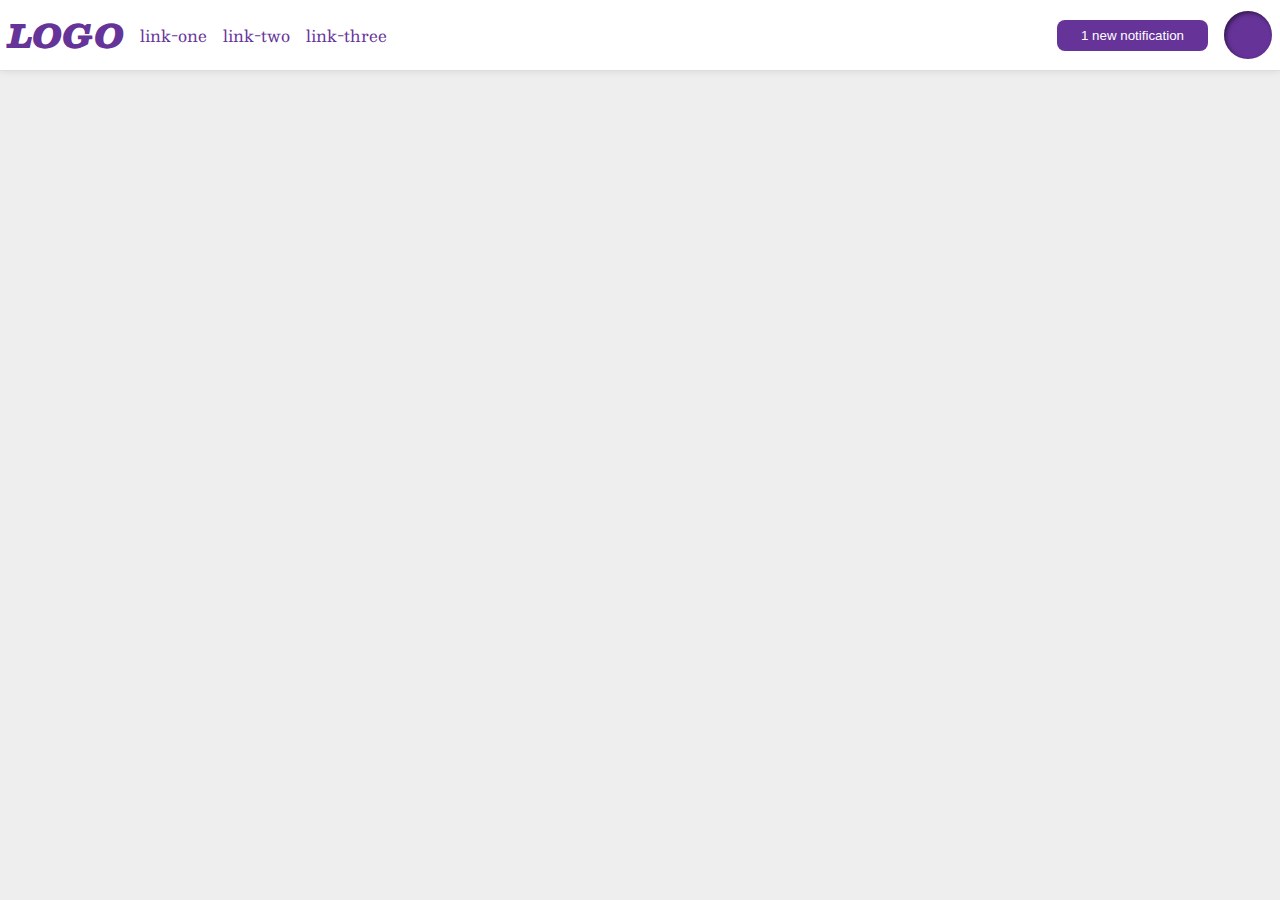
<file: flex/03-flex-header-2/index.html>
<!DOCTYPE html>
<html lang="en">
<head>
  <meta charset="UTF-8">
  <meta http-equiv="X-UA-Compatible" content="IE=edge">
  <meta name="viewport" content="width=device-width, initial-scale=1.0">
  <title>Flex Header 2</title>
  <link rel="stylesheet" href="style.css">
</head>
<body>
  <div class="header">
    <div class="leftnav">
      <div class="logo">
        LOGO
      </div>
      <ul class="links">
        <li><a href="google.com">link-one</a></li>
        <li><a href="google.com">link-two</a></li>
        <li><a href="google.com">link-three</a></li>
      </ul>
    </div>
    <div class="rightnav">
      <button class="notifications">
        1 new notification
      </button>
      <div class="profile-image"></div>
    </div>
  </div>
</body>
</html>
</file>
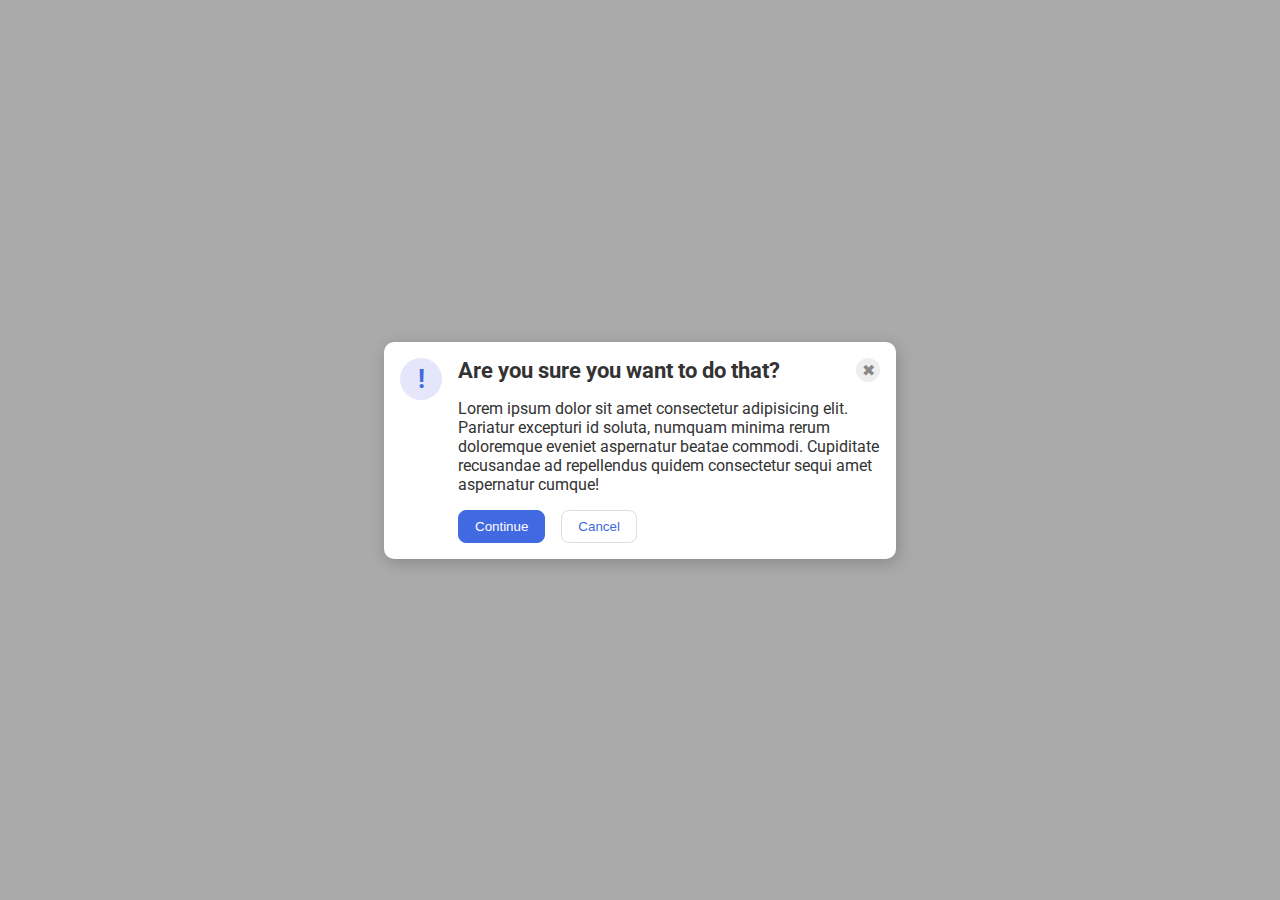
<file: flex/05-flex-modal/index.html>
<!DOCTYPE html>
<html lang="en">
<head>
  <meta charset="UTF-8">
  <meta http-equiv="X-UA-Compatible" content="IE=edge">
  <meta name="viewport" content="width=device-width, initial-scale=1.0">
  <link rel="stylesheet" href="style.css">
  <title>Modal</title>
</head>
<body>
  <div class="modal">
    <div class="icon">!</div>
    <div class="mainstuff">
      <div class="headcontainer">
        <div class="header">Are you sure you want to do that?</div>
        <div class="close-button">✖</div>
      </div>
      
      <div class="text">Lorem ipsum dolor sit amet consectetur adipisicing elit. Pariatur excepturi id soluta, numquam minima rerum doloremque eveniet aspernatur beatae commodi. Cupiditate recusandae ad repellendus quidem consectetur sequi amet aspernatur cumque!</div>
        
      <div class="bottombuttons">
        <button class="continue">Continue</button>
        <button class="cancel">Cancel</button>
      </div>

    </div>
  </div>
</body>
</html>
</file>
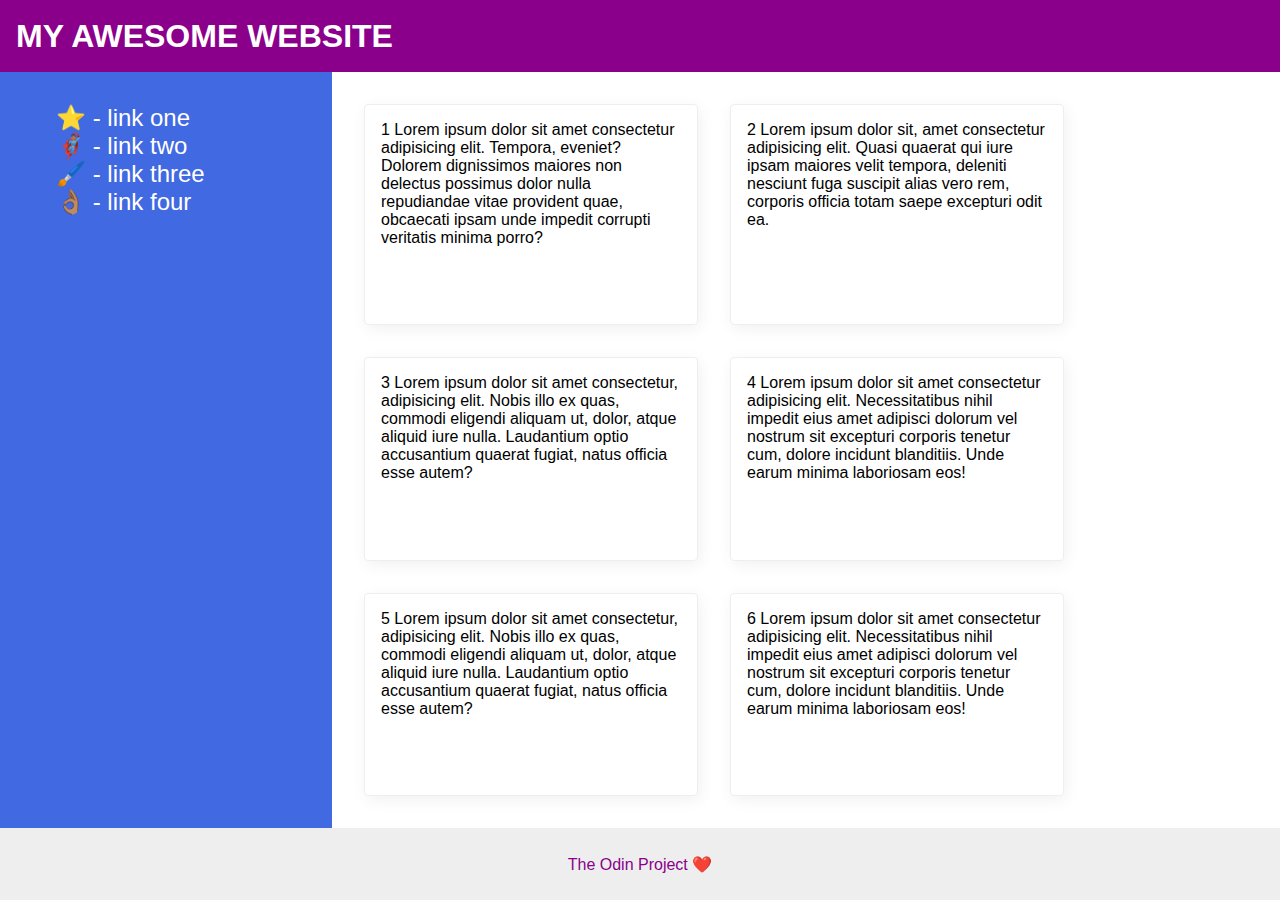
<file: flex/07-flex-layout-2/index.html>
<!DOCTYPE html>
<html lang="en">
<head>
  <meta charset="UTF-8">
  <meta http-equiv="X-UA-Compatible" content="IE=edge">
  <meta name="viewport" content="width=device-width, initial-scale=1.0">
  <title>The Holy Grail</title>
  <link rel="stylesheet" href="style.css">
</head>
<body>
  <div class="header">
    MY AWESOME WEBSITE
  </div>
  
  <div class="content">

    <div class="sidebar">
      <ul>
        <li><a href="google.com">⭐ - link one</a></li>
        <li><a href="google.com">🦸🏽‍♂️ - link two</a></li>
        <li><a href="google.com">🖌️ - link three</a></li>
        <li><a href="google.com">👌🏽 - link four</a></li>
      </ul>
    </div>

    <div class="card-container">
      <div class="card">1 Lorem ipsum dolor sit amet consectetur adipisicing elit. Tempora, eveniet? Dolorem dignissimos maiores non delectus possimus dolor nulla repudiandae vitae provident quae, obcaecati ipsam unde impedit corrupti veritatis minima porro?</div>
      <div class="card">2 Lorem ipsum dolor sit, amet consectetur adipisicing elit. Quasi quaerat qui iure ipsam maiores velit tempora, deleniti nesciunt fuga suscipit alias vero rem, corporis officia totam saepe excepturi odit ea.</div>
      <div class="card">3 Lorem ipsum dolor sit amet consectetur, adipisicing elit. Nobis illo ex quas, commodi eligendi aliquam ut, dolor, atque aliquid iure nulla. Laudantium optio accusantium quaerat fugiat, natus officia esse autem?</div>
      <div class="card">4 Lorem ipsum dolor sit amet consectetur adipisicing elit. Necessitatibus nihil impedit eius amet adipisci dolorum vel nostrum sit excepturi corporis tenetur cum, dolore incidunt blanditiis. Unde earum minima laboriosam eos!</div>
      <div class="card">5 Lorem ipsum dolor sit amet consectetur, adipisicing elit. Nobis illo ex quas, commodi eligendi aliquam ut, dolor, atque aliquid iure nulla. Laudantium optio accusantium quaerat fugiat, natus officia esse autem?</div>
      <div class="card">6 Lorem ipsum dolor sit amet consectetur adipisicing elit. Necessitatibus nihil impedit eius amet adipisci dolorum vel nostrum sit excepturi corporis tenetur cum, dolore incidunt blanditiis. Unde earum minima laboriosam eos!</div>
    </div>  

  </div>

  <div class="footer">
    The Odin Project ❤️
  </div>
</body>
</html>
</file>
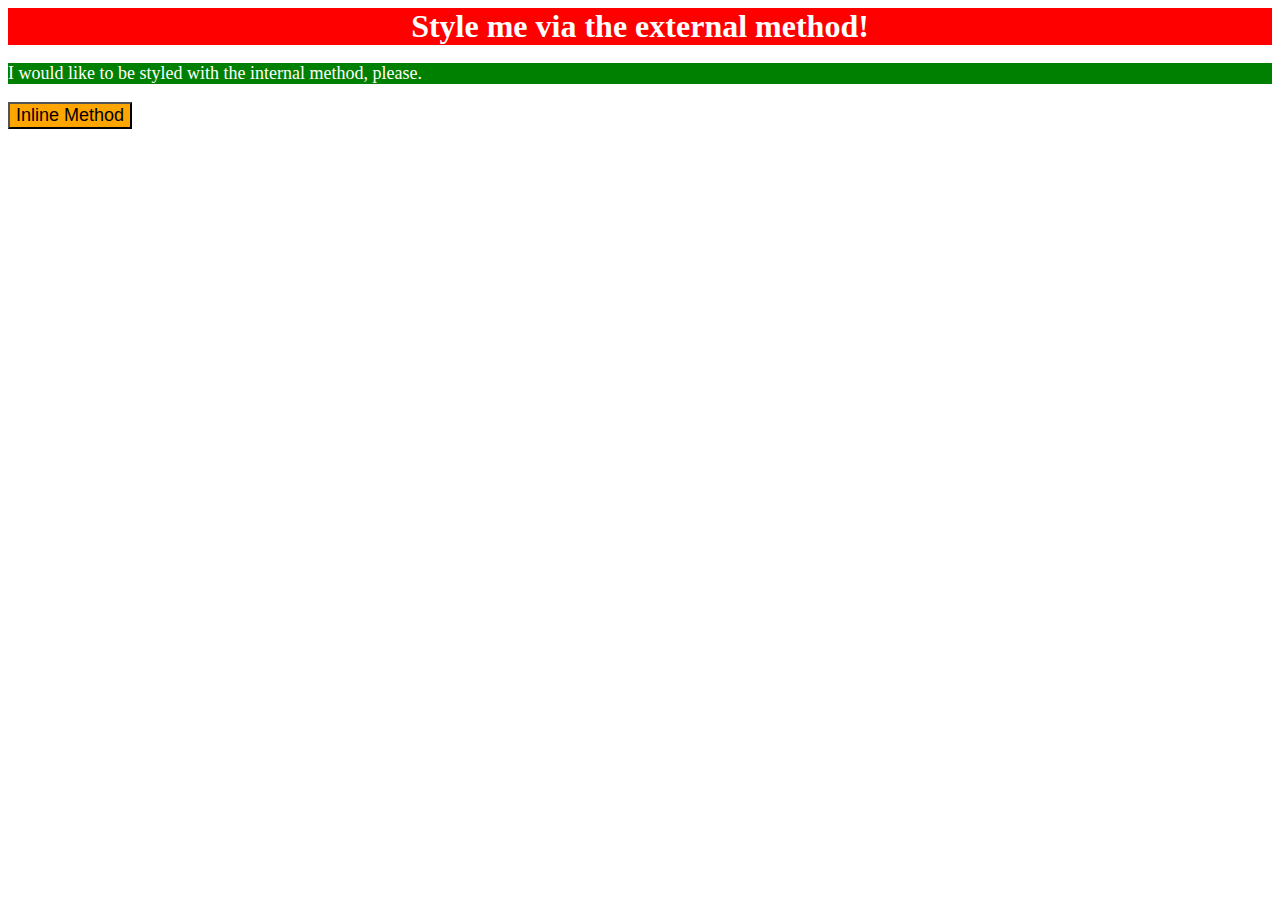
<file: foundations/01-css-methods/index.html>
<!DOCTYPE html>
<html lang="en">
<head>
  <meta charset="UTF-8">
  <meta http-equiv="X-UA-Compatible" content="IE=edge">
  <meta name="viewport" content="width=device-width, initial-scale=1.0">
  <title>Methods for Adding CSS</title>
  <link rel="stylesheet" href="style.css">
  <style>
    p {
      background-color: green;
      color: white;
      font-size: 18px;
      }
  </style>
</head>
<body>
  <div>Style me via the external method!</div>
  <p>I would like to be styled with the internal method, please.</p>
  <button style="background-color: orange; font-size: 18px">Inline Method</button>
</body>
</html>
</file>
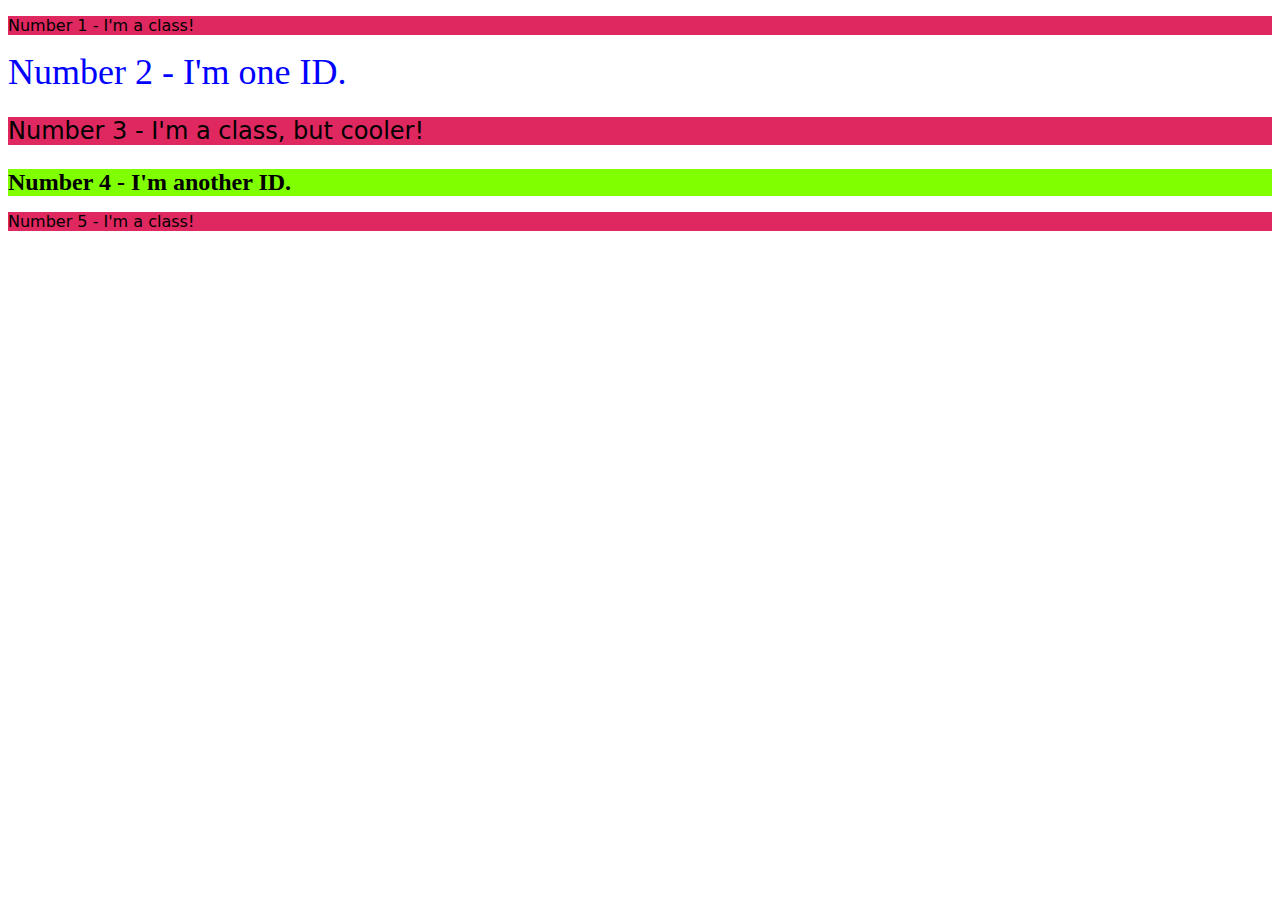
<file: foundations/02-class-id-selectors/index.html>
<!DOCTYPE html>
<html lang="en">
<head>
  <meta charset="UTF-8">
  <meta http-equiv="X-UA-Compatible" content="IE=edge">
  <meta name="viewport" content="width=device-width, initial-scale=1.0">
  <title>Class and ID Selectors</title>
  <link rel="stylesheet" href="style.css">
</head>
<body>
  <p class="picard">Number 1 - I'm a class!</p>
  <div id="poopoo">Number 2 - I'm one ID.</div>
  <p class="picard spock">Number 3 - I'm a class, but cooler!</p>
  <div id="knockonwood">Number 4 - I'm another ID.</div>
  <p class="picard">Number 5 - I'm a class!</p>
</body>
</html>
</file>
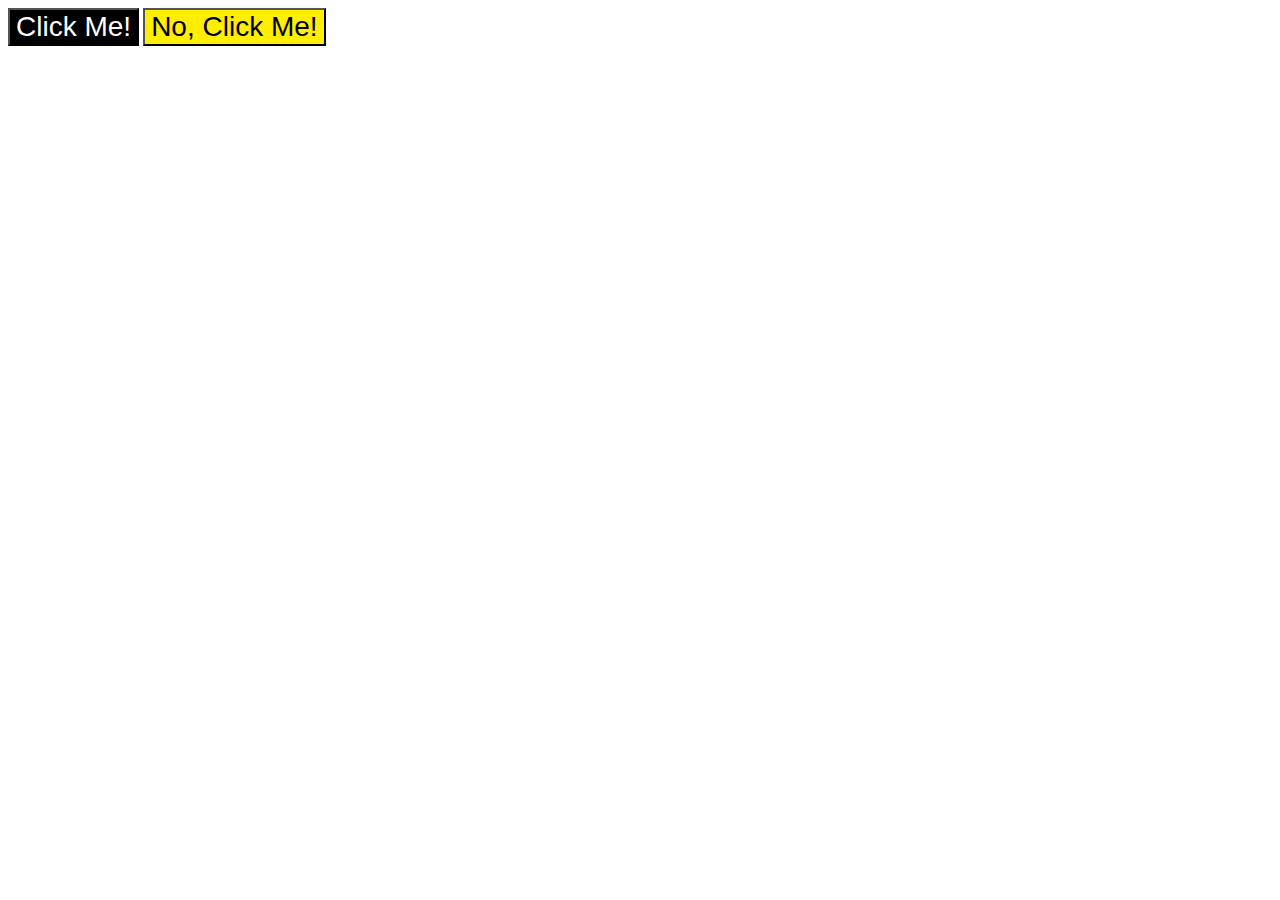
<file: foundations/03-grouping-selectors/index.html>
<!DOCTYPE html>
<html lang="en">
<head>
  <meta charset="UTF-8">
  <meta http-equiv="X-UA-Compatible" content="IE=edge">
  <meta name="viewport" content="width=device-width, initial-scale=1.0">
  <title>Grouping Selectors</title>
  <link rel="stylesheet" href="style.css">
</head>
<body>
  <button class="BigButt">Click Me!</button>
  <button class="LilButt">No, Click Me!</button>
</body>
</html>
</file>
<file: flex/03-flex-header-2/style.css>
/* this is some magical font-importing.  
you'll learn about it later. */
@import url('https://fonts.googleapis.com/css2?family=Besley:ital,wght@0,400;1,900&display=swap');

body {
  margin: 0;
  background: #eee;
  font-family: Besley, serif;
}

.header {
  background: white;
  border-bottom: 1px solid #ddd;
  box-shadow: 0 0 8px rgba(0,0,0,.1);
  display: flex;
  padding: 8px;
  justify-content: space-between;
}

.profile-image {
  background: rebeccapurple;
  box-shadow: inset 2px 2px 4px rgba(0,0,0,.5);
  border-radius: 50%;
  width: 48px;
  height:  48px;
}

.logo {
  color: rebeccapurple;
  font-size: 32px;
  font-weight: 900;
  font-style: italic;
}

button {
  border: none;
  border-radius: 8px;
  background: rebeccapurple;
  color: white;
  padding: 8px 24px;
}

a {
  /* this removes the line under our links */
  text-decoration: none;
  color: rebeccapurple;
}

ul {
  list-style-type: none;
  display: flex;
  gap: 16px;
  margin: 0;
  padding: 0;
}

.leftnav, .rightnav {
  display: flex;
  gap: 16px;
  align-items: center;
}

.rightnav {
  margin-left: auto;
}
</file>
<file: flex/05-flex-modal/style.css>
@import url('https://fonts.googleapis.com/css2?family=Roboto:wght@400;700&display=swap');

html, body {
  height: 100%;
}

body {
  font-family: Roboto, sans-serif;
  margin: 0;
  background: #aaa;
  color: #333;
  /* I'll give you this one for free lol */
  display: flex;
  align-items: center;
  justify-content: center;
}

.modal {
  background: white;
  width: 480px;
  border-radius: 10px;
  box-shadow: 2px 4px 16px rgba(0,0,0,.2);
  display: flex;
  flex-direction: row;
  padding: 16px;
  gap: 16px;
}

.icon {
  color: royalblue;
  font-size: 26px;
  font-weight: 700;
  background: lavender;
  width: 42px;
  height: 42px;
  border-radius: 50%;
  display: flex;
  align-items: center;
  justify-content: center;
  flex-shrink: 0;
}

.close-button {
  background: #eee;
  border-radius: 50%;
  color: #888;
  font-weight: 400;
  font-size: 16px;
  height: 24px;
  width: 24px;
  display: flex;
  align-items: center;
  justify-content: center;
}

button {
  padding: 8px 16px;
  border-radius: 8px;
  max-width:fit-content;
}

button.continue {
  background: royalblue;
  border: 1px solid royalblue;
  color: white;
}

button.cancel {
  background: white;
  border: 1px solid #ddd;
  color: royalblue;
}

.headcontainer {
  display: flex;
  align-items: center;
}

.close-button {
  margin-left: auto;
}

.mainstuff {
  display: flex;
  flex-direction: column;
  gap: 16px;
}

.header {
  font-size: 22px;
  font-weight: 700;
}

.bottombuttons {
  display: flex;
  gap:16px;
}
</file>
<file: flex/07-flex-layout-2/style.css>
body {
  font-family: -apple-system, BlinkMacSystemFont, 'Segoe UI', Roboto, Oxygen, Ubuntu, Cantarell, 'Open Sans', 'Helvetica Neue', sans-serif;
  margin: 0;
  min-height: 100vh;
}

.header {
  height: 72px;
  background: darkmagenta;
  color: white;
}

.footer {
  height: 72px;
  background: #eee;
  color: darkmagenta;
}

.sidebar {
  width: 300px;
  background: royalblue;
}

.card {
  border: 1px solid #eee;
  box-shadow: 2px 4px 16px rgba(0,0,0,.06);
  border-radius: 4px;
}

/* Changes down here! */

a {
  text-decoration: none;
  color: white;
  font-size: 24px;
}

ul {
  list-style-type: none;
}

body {
  display: flex;
  flex-direction: column;
}

.header {
  display: flex;
  font-size: 32px;
  font-weight: 900;
  align-items: center;
  padding-left: 16px;
}

.content {
  display: flex;
  flex: 1 1 auto;
}

.sidebar {
  width: 300px;
  display: flex;
  flex-shrink: 0;
  padding: 16px;
}

.card-container {
  display: flex;
  flex-wrap: wrap;
  padding: 32px;
  gap: 32px;
}

.card {
  max-width:300px;
  padding: 16px;
}

.footer {
  display: flex;
  margin-top: auto;
  align-items: center;
  justify-content: center;
}
</file>
<file: foundations/01-css-methods/style.css>
div {
    background-color: red;
    color: white;
    font-size: 32px;
    text-align: center;
    font-weight: 700;
}
</file>
<file: foundations/02-class-id-selectors/style.css>
.picard {
    background-color: rgb(222, 40, 95);
    font-family: Verdana, 'DejaVu Sans', sans-serif;
}

#poopoo {
    color: rgb(0, 0, 255);
    font-size: 36px;
}

.spock {
    font-size: 24px;
}

#knockonwood {
    background-color: #7fff00;
    font-size: 24px;
    font-weight: bold;
}
</file>
<file: foundations/03-grouping-selectors/style.css>
.BigButt {
    background-color: #000000;
    color: rgb(255, 255, 255);
}

.LilButt {
    background-color: rgb(255, 238, 0);
}

.BigButt, .LilButt {
    font-size: 28px;
    font-family: Helvetica, 'Times New Roman', sans-serif;
}
</file>
